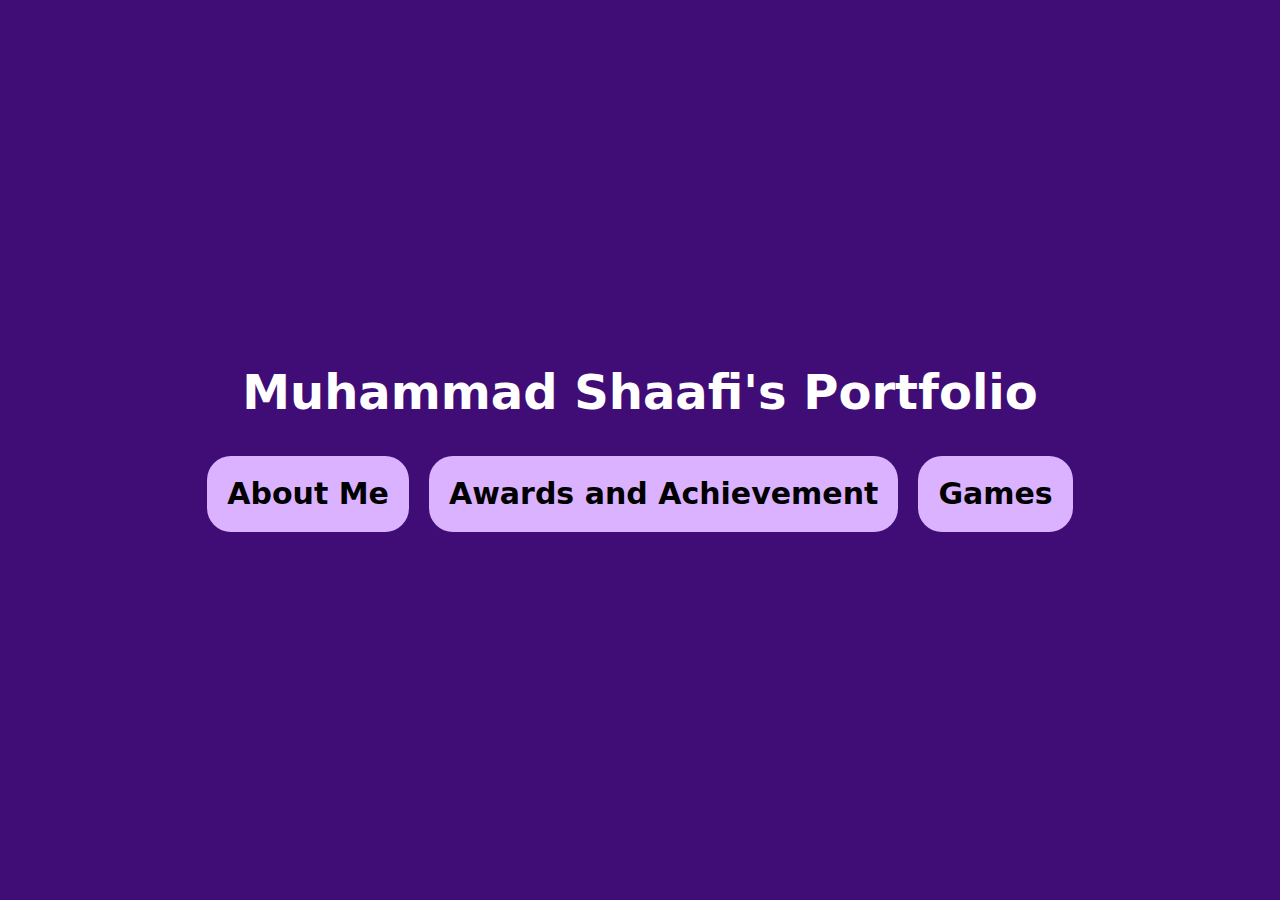
<file: index.html>
<!doctype html>
<html>
<head>
    <meta charset="UTF-8">
    <meta http-equiv="X-UA-Compatible" content="IE=edge">
    <meta name="viewport" content="width=device-width, initial-scale=1.0">
    <title>Landing Page</title>
  <link href="./src/output.css" rel="stylesheet">
</head>
<body class="bg-dark-purple flex flex-col justify-center items-center min-h-screen">
    <h1 class="text-center font-bold text-5xl text-white mb-10">
      Muhammad Shaafi's Portfolio
    </h1>

    <div class="text-center flex flex-col md:flex-row gap-5">
        <a href="aboutme.html" class="text-3xl font-bold bg-purple-300 p-5 rounded-3xl">
            About Me
        </a>
        <a href="awards.html" class="text-3xl font-bold bg-purple-300 p-5 rounded-3xl">
            Awards and Achievement
        </a>
        <a href="games.html" class="text-3xl font-bold bg-purple-300 p-5 rounded-3xl">
            Games
        </a>
    </div>
</body>


</html>
</file>
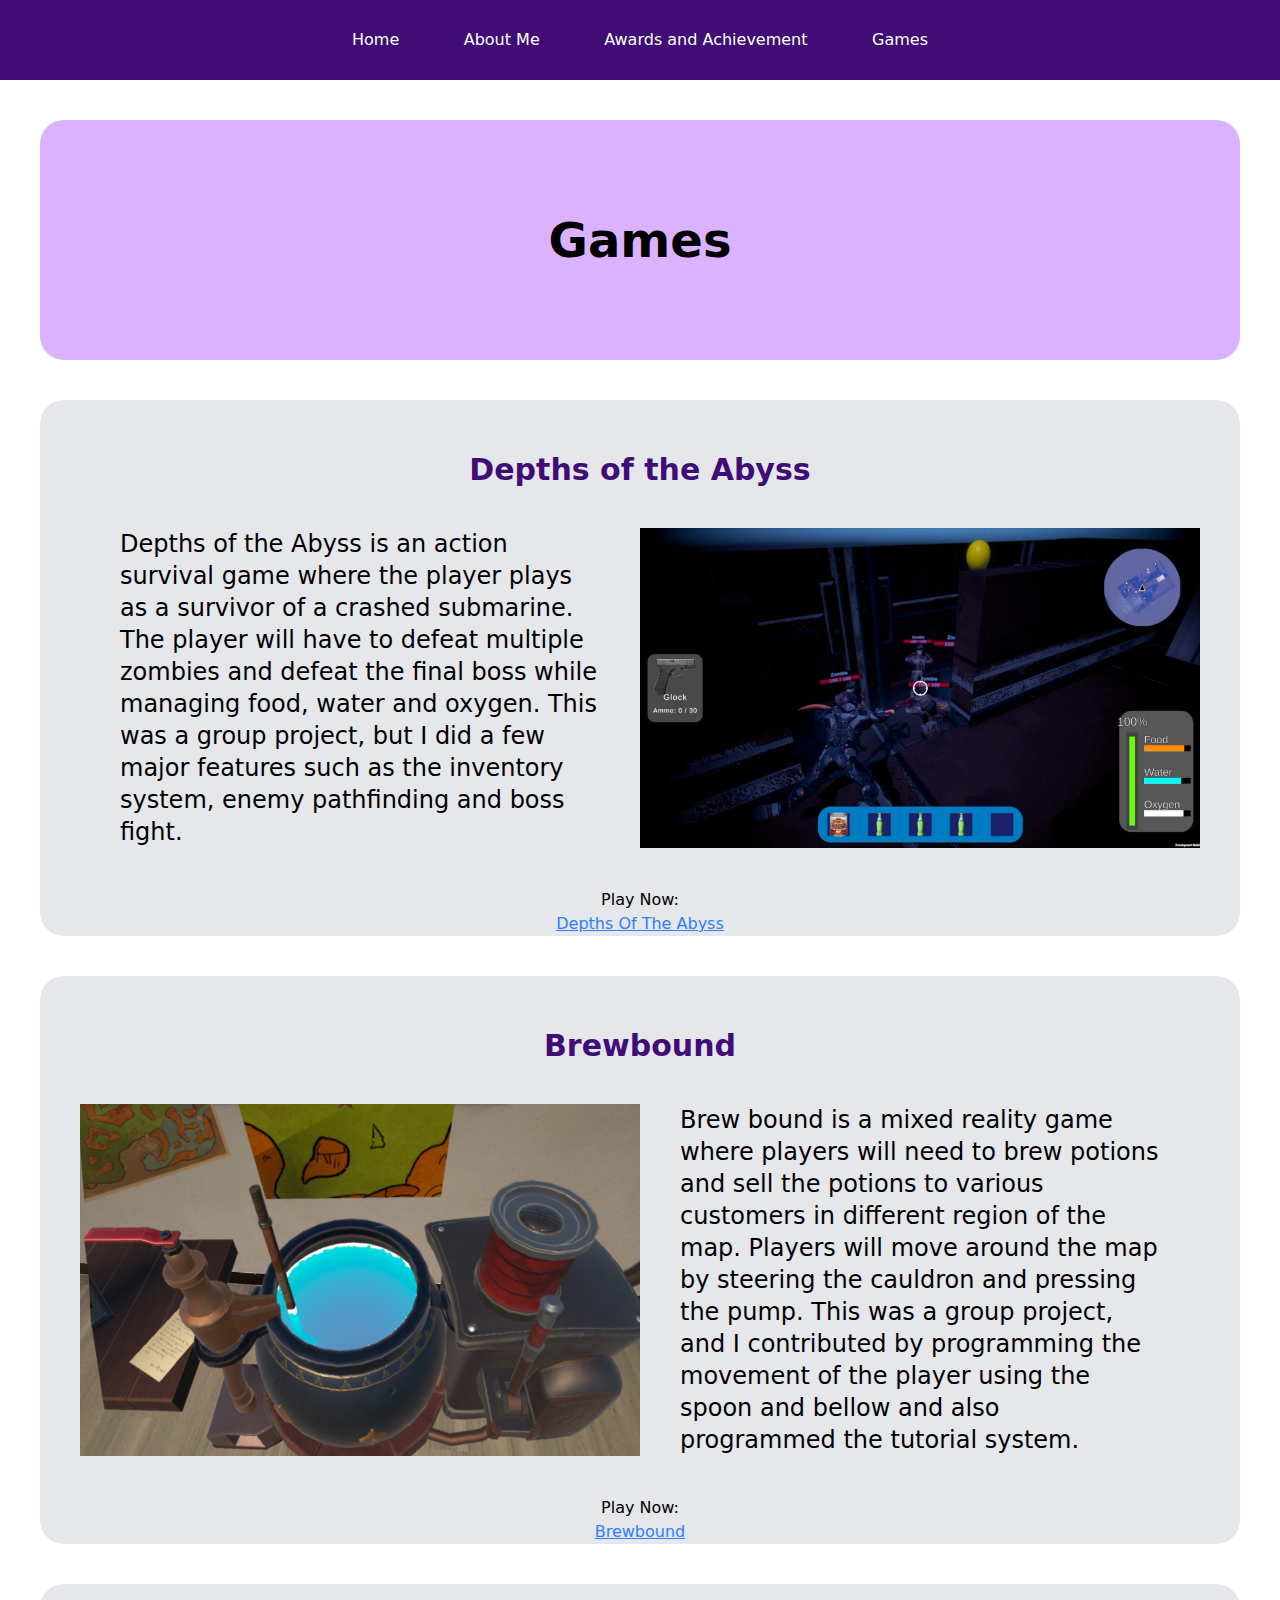
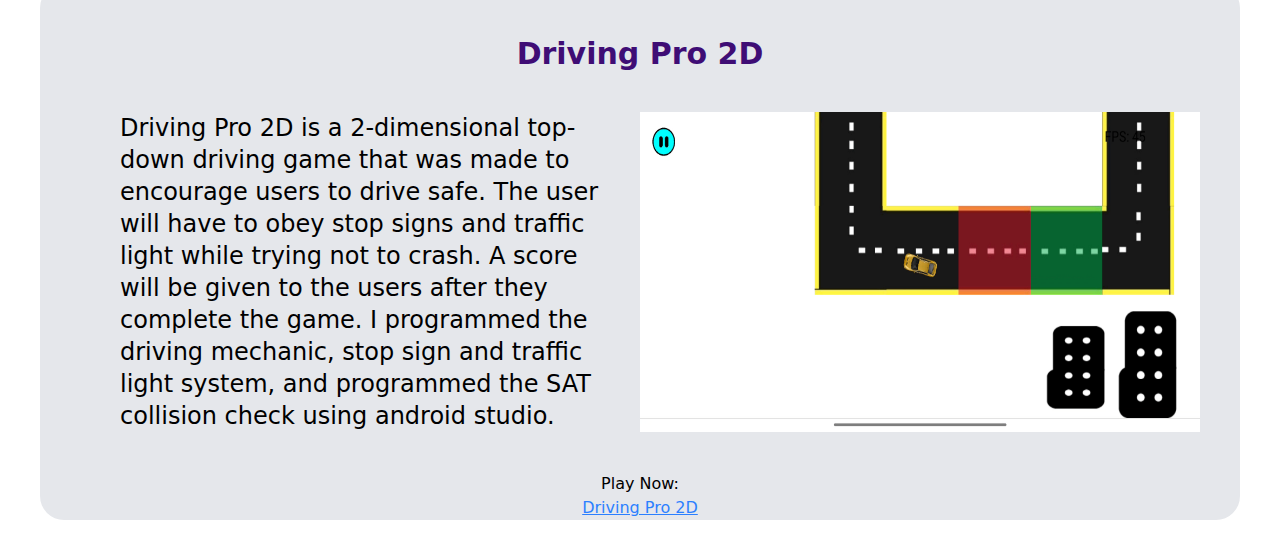
<file: games.html>
<!doctype html>
<html>
<head>
    <meta charset="UTF-8">
    <meta http-equiv="X-UA-Compatible" content="IE=edge">
    <meta name="viewport" content="width=device-width, initial-scale=1.0">
    <title>Games</title>
  <link href="./src/output.css" rel="stylesheet">
</head>
<nav class="bg-dark-purple h-20">
    <div class="flex justify-between text-white w-xl mx-auto h-20 items-center">
        <a href="index.html">Home</a>
        <a href="aboutme.html">About Me</a>
        <a href="awards.html">Awards and Achievement</a>
        <a href="games.html">Games</a>
    </div>
</nav>
<body>
    <div class="bg-purple-300 mx-10 mt-10 rounded-3xl flex items-center justify-center h-60">
        <h1 class="text-center font-bold text-5xl">
          Games
        </h1>
    </div>
      
    <div class="bg-gray-200 mx-10 h-fit pt-3 rounded-3xl my-10">
        <h3 class="text-dark-purple text-center font-bold text-3xl mt-10">Depths of the Abyss</h3>
        <div class="flex justify-between pb-10 mt-10 mx-10">
            <p class="px-10 text-2xl">Depths of the Abyss is an action survival game where the player plays as a survivor of a crashed submarine. The player will have to defeat multiple zombies and defeat the final boss while managing food, water and oxygen. This was a group project, but I did a few major features such as the inventory system, enemy pathfinding and boss fight.
            </p>
            <img src="images/Depths_Of_The_Abyss_Image.png" alt="Depths_Of_The_Abyss" class="w-1/2">
        </div>
        <div class="text-center">
            <p>Play Now: </p>
            <a href="https://xcellent-cheetah.itch.io/depthsoftheabyss" class="text-blue-500 underline">Depths Of The Abyss</a>
        </div>
    </div>
    

    <div class="bg-gray-200 mx-10 h-fit pt-3 rounded-3xl my-10">
        <h3 class="text-dark-purple text-center font-bold text-3xl mt-10">Brewbound</h3>
        <div class="flex justify-between pb-10 mt-10 mx-10">
            <img src="images/Brewbound_Image.jpg" alt="Brewbound" class="w-1/2">
            <p class="px-10 text-2xl">Brew bound is a mixed reality game where players will need to brew potions and sell the potions to various customers in different region of the map. Players will move around the map by steering the cauldron and pressing the pump. This was a group project, and I contributed by programming the movement of the player using the spoon and bellow and also programmed the tutorial system.
            </p>
        </div>

        <div class="text-center">
            <p>Play Now: </p>
            <a href="https://xcellent-cheetah.itch.io/brewbound" class="text-blue-500 underline">Brewbound</a>
        </div>
    </div>

    <div class="bg-gray-200 mx-10 h-fit pt-3 rounded-3xl my-10">
        <h3 class="text-dark-purple text-center font-bold text-3xl mt-10">Driving Pro 2D</h3>
        <div class="flex justify-between pb-10 mt-10 mx-10">
            <p class="px-10 text-2xl">Driving Pro 2D is a 2-dimensional top-down driving game that was made to encourage users to drive safe. The user will have to obey stop signs and traffic light while trying not to crash. A score will be given to the users after they complete the game. I programmed the driving mechanic, stop sign and traffic light system, and programmed the SAT collision check using android studio.
            </p>
            <img src="images/Driving_Pro_2D_Image.png" alt="Driving_Pro_2D" class="w-1/2">
        </div>

        <div class="text-center">
            <p>Play Now: </p>
            <a href="https://xcellent-cheetah.itch.io/driving-pro-2d" class="text-blue-500 underline">Driving Pro 2D</a>
        </div>
    </div>
</body>
</html>
</file>
<file: src/output.css>
/*! tailwindcss v4.1.18 | MIT License | https://tailwindcss.com */
@layer properties;
@layer theme, base, components, utilities;
@layer theme {
  :root, :host {
    --font-sans: ui-sans-serif, system-ui, sans-serif, "Apple Color Emoji",
      "Segoe UI Emoji", "Segoe UI Symbol", "Noto Color Emoji";
    --font-mono: ui-monospace, SFMono-Regular, Menlo, Monaco, Consolas, "Liberation Mono",
      "Courier New", monospace;
    --color-red-100: oklch(93.6% 0.032 17.717);
    --color-red-500: oklch(63.7% 0.237 25.331);
    --color-yellow-500: oklch(79.5% 0.184 86.047);
    --color-blue-500: oklch(62.3% 0.214 259.815);
    --color-purple-300: oklch(82.7% 0.119 306.383);
    --color-gray-200: oklch(92.8% 0.006 264.531);
    --color-gray-400: oklch(70.7% 0.022 261.325);
    --color-white: #fff;
    --spacing: 0.25rem;
    --container-xl: 36rem;
    --container-2xl: 42rem;
    --container-3xl: 48rem;
    --text-xl: 1.25rem;
    --text-xl--line-height: calc(1.75 / 1.25);
    --text-2xl: 1.5rem;
    --text-2xl--line-height: calc(2 / 1.5);
    --text-3xl: 1.875rem;
    --text-3xl--line-height: calc(2.25 / 1.875);
    --text-5xl: 3rem;
    --text-5xl--line-height: 1;
    --font-weight-bold: 700;
    --radius-md: 0.375rem;
    --radius-xl: 0.75rem;
    --radius-2xl: 1rem;
    --radius-3xl: 1.5rem;
    --default-font-family: var(--font-sans);
    --default-mono-font-family: var(--font-mono);
    --color-dark-purple: #3F0D75;
  }
}
@layer base {
  *, ::after, ::before, ::backdrop, ::file-selector-button {
    box-sizing: border-box;
    margin: 0;
    padding: 0;
    border: 0 solid;
  }
  html, :host {
    line-height: 1.5;
    -webkit-text-size-adjust: 100%;
    tab-size: 4;
    font-family: var(--default-font-family, ui-sans-serif, system-ui, sans-serif, "Apple Color Emoji", "Segoe UI Emoji", "Segoe UI Symbol", "Noto Color Emoji");
    font-feature-settings: var(--default-font-feature-settings, normal);
    font-variation-settings: var(--default-font-variation-settings, normal);
    -webkit-tap-highlight-color: transparent;
  }
  hr {
    height: 0;
    color: inherit;
    border-top-width: 1px;
  }
  abbr:where([title]) {
    -webkit-text-decoration: underline dotted;
    text-decoration: underline dotted;
  }
  h1, h2, h3, h4, h5, h6 {
    font-size: inherit;
    font-weight: inherit;
  }
  a {
    color: inherit;
    -webkit-text-decoration: inherit;
    text-decoration: inherit;
  }
  b, strong {
    font-weight: bolder;
  }
  code, kbd, samp, pre {
    font-family: var(--default-mono-font-family, ui-monospace, SFMono-Regular, Menlo, Monaco, Consolas, "Liberation Mono", "Courier New", monospace);
    font-feature-settings: var(--default-mono-font-feature-settings, normal);
    font-variation-settings: var(--default-mono-font-variation-settings, normal);
    font-size: 1em;
  }
  small {
    font-size: 80%;
  }
  sub, sup {
    font-size: 75%;
    line-height: 0;
    position: relative;
    vertical-align: baseline;
  }
  sub {
    bottom: -0.25em;
  }
  sup {
    top: -0.5em;
  }
  table {
    text-indent: 0;
    border-color: inherit;
    border-collapse: collapse;
  }
  :-moz-focusring {
    outline: auto;
  }
  progress {
    vertical-align: baseline;
  }
  summary {
    display: list-item;
  }
  ol, ul, menu {
    list-style: none;
  }
  img, svg, video, canvas, audio, iframe, embed, object {
    display: block;
    vertical-align: middle;
  }
  img, video {
    max-width: 100%;
    height: auto;
  }
  button, input, select, optgroup, textarea, ::file-selector-button {
    font: inherit;
    font-feature-settings: inherit;
    font-variation-settings: inherit;
    letter-spacing: inherit;
    color: inherit;
    border-radius: 0;
    background-color: transparent;
    opacity: 1;
  }
  :where(select:is([multiple], [size])) optgroup {
    font-weight: bolder;
  }
  :where(select:is([multiple], [size])) optgroup option {
    padding-inline-start: 20px;
  }
  ::file-selector-button {
    margin-inline-end: 4px;
  }
  ::placeholder {
    opacity: 1;
  }
  @supports (not (-webkit-appearance: -apple-pay-button))  or (contain-intrinsic-size: 1px) {
    ::placeholder {
      color: currentcolor;
      @supports (color: color-mix(in lab, red, red)) {
        color: color-mix(in oklab, currentcolor 50%, transparent);
      }
    }
  }
  textarea {
    resize: vertical;
  }
  ::-webkit-search-decoration {
    -webkit-appearance: none;
  }
  ::-webkit-date-and-time-value {
    min-height: 1lh;
    text-align: inherit;
  }
  ::-webkit-datetime-edit {
    display: inline-flex;
  }
  ::-webkit-datetime-edit-fields-wrapper {
    padding: 0;
  }
  ::-webkit-datetime-edit, ::-webkit-datetime-edit-year-field, ::-webkit-datetime-edit-month-field, ::-webkit-datetime-edit-day-field, ::-webkit-datetime-edit-hour-field, ::-webkit-datetime-edit-minute-field, ::-webkit-datetime-edit-second-field, ::-webkit-datetime-edit-millisecond-field, ::-webkit-datetime-edit-meridiem-field {
    padding-block: 0;
  }
  ::-webkit-calendar-picker-indicator {
    line-height: 1;
  }
  :-moz-ui-invalid {
    box-shadow: none;
  }
  button, input:where([type="button"], [type="reset"], [type="submit"]), ::file-selector-button {
    appearance: button;
  }
  ::-webkit-inner-spin-button, ::-webkit-outer-spin-button {
    height: auto;
  }
  [hidden]:where(:not([hidden="until-found"])) {
    display: none !important;
  }
}
@layer utilities {
  .m-5 {
    margin: calc(var(--spacing) * 5);
  }
  .m-auto {
    margin: auto;
  }
  .mx-10 {
    margin-inline: calc(var(--spacing) * 10);
  }
  .mx-auto {
    margin-inline: auto;
  }
  .my-10 {
    margin-block: calc(var(--spacing) * 10);
  }
  .my-auto {
    margin-block: auto;
  }
  .mt-0 {
    margin-top: calc(var(--spacing) * 0);
  }
  .mt-0\.5 {
    margin-top: calc(var(--spacing) * 0.5);
  }
  .mt-1 {
    margin-top: calc(var(--spacing) * 1);
  }
  .mt-3 {
    margin-top: calc(var(--spacing) * 3);
  }
  .mt-5 {
    margin-top: calc(var(--spacing) * 5);
  }
  .mt-10 {
    margin-top: calc(var(--spacing) * 10);
  }
  .mt-20 {
    margin-top: calc(var(--spacing) * 20);
  }
  .mt-30 {
    margin-top: calc(var(--spacing) * 30);
  }
  .mt-60 {
    margin-top: calc(var(--spacing) * 60);
  }
  .mb-10 {
    margin-bottom: calc(var(--spacing) * 10);
  }
  .flex {
    display: flex;
  }
  .grid {
    display: grid;
  }
  .inline-block {
    display: inline-block;
  }
  .table {
    display: table;
  }
  .size-10 {
    width: calc(var(--spacing) * 10);
    height: calc(var(--spacing) * 10);
  }
  .size-30 {
    width: calc(var(--spacing) * 30);
    height: calc(var(--spacing) * 30);
  }
  .size-50 {
    width: calc(var(--spacing) * 50);
    height: calc(var(--spacing) * 50);
  }
  .h-1 {
    height: calc(var(--spacing) * 1);
  }
  .h-1\/2 {
    height: calc(1/2 * 100%);
  }
  .h-1\/12 {
    height: calc(1/12 * 100%);
  }
  .h-3 {
    height: calc(var(--spacing) * 3);
  }
  .h-7 {
    height: calc(var(--spacing) * 7);
  }
  .h-10 {
    height: calc(var(--spacing) * 10);
  }
  .h-20 {
    height: calc(var(--spacing) * 20);
  }
  .h-30 {
    height: calc(var(--spacing) * 30);
  }
  .h-50 {
    height: calc(var(--spacing) * 50);
  }
  .h-56 {
    height: calc(var(--spacing) * 56);
  }
  .h-60 {
    height: calc(var(--spacing) * 60);
  }
  .h-90 {
    height: calc(var(--spacing) * 90);
  }
  .h-100 {
    height: calc(var(--spacing) * 100);
  }
  .h-fit {
    height: fit-content;
  }
  .h-full {
    height: 100%;
  }
  .h-screen {
    height: 100vh;
  }
  .min-h-screen {
    min-height: 100vh;
  }
  .w-1 {
    width: calc(var(--spacing) * 1);
  }
  .w-1\/2 {
    width: calc(1/2 * 100%);
  }
  .w-1\/4 {
    width: calc(1/4 * 100%);
  }
  .w-2 {
    width: calc(var(--spacing) * 2);
  }
  .w-2xl {
    width: var(--container-2xl);
  }
  .w-3xl {
    width: var(--container-3xl);
  }
  .w-4 {
    width: calc(var(--spacing) * 4);
  }
  .w-5 {
    width: calc(var(--spacing) * 5);
  }
  .w-10 {
    width: calc(var(--spacing) * 10);
  }
  .w-100 {
    width: calc(var(--spacing) * 100);
  }
  .w-xl {
    width: var(--container-xl);
  }
  .border-collapse {
    border-collapse: collapse;
  }
  .resize {
    resize: both;
  }
  .grid-cols-3 {
    grid-template-columns: repeat(3, minmax(0, 1fr));
  }
  .flex-col {
    flex-direction: column;
  }
  .content-center {
    align-content: center;
  }
  .items-center {
    align-items: center;
  }
  .justify-between {
    justify-content: space-between;
  }
  .justify-center {
    justify-content: center;
  }
  .gap-5 {
    gap: calc(var(--spacing) * 5);
  }
  .rounded-2xl {
    border-radius: var(--radius-2xl);
  }
  .rounded-3xl {
    border-radius: var(--radius-3xl);
  }
  .rounded-full {
    border-radius: calc(infinity * 1px);
  }
  .rounded-md {
    border-radius: var(--radius-md);
  }
  .rounded-xl {
    border-radius: var(--radius-xl);
  }
  .rounded-b-full {
    border-bottom-right-radius: calc(infinity * 1px);
    border-bottom-left-radius: calc(infinity * 1px);
  }
  .border {
    border-style: var(--tw-border-style);
    border-width: 1px;
  }
  .border-10 {
    border-style: var(--tw-border-style);
    border-width: 10px;
  }
  .bg-dark-purple {
    background-color: var(--color-dark-purple);
  }
  .bg-gray-200 {
    background-color: var(--color-gray-200);
  }
  .bg-gray-400 {
    background-color: var(--color-gray-400);
  }
  .bg-purple-300 {
    background-color: var(--color-purple-300);
  }
  .bg-red-500 {
    background-color: var(--color-red-500);
  }
  .bg-yellow-500 {
    background-color: var(--color-yellow-500);
  }
  .p-3 {
    padding: calc(var(--spacing) * 3);
  }
  .p-5 {
    padding: calc(var(--spacing) * 5);
  }
  .p-10 {
    padding: calc(var(--spacing) * 10);
  }
  .px-3 {
    padding-inline: calc(var(--spacing) * 3);
  }
  .px-10 {
    padding-inline: calc(var(--spacing) * 10);
  }
  .pt-3 {
    padding-top: calc(var(--spacing) * 3);
  }
  .pt-4 {
    padding-top: calc(var(--spacing) * 4);
  }
  .pt-5 {
    padding-top: calc(var(--spacing) * 5);
  }
  .pt-10 {
    padding-top: calc(var(--spacing) * 10);
  }
  .pb-10 {
    padding-bottom: calc(var(--spacing) * 10);
  }
  .text-center {
    text-align: center;
  }
  .text-justify {
    text-align: justify;
  }
  .align-middle {
    vertical-align: middle;
  }
  .text-2xl {
    font-size: var(--text-2xl);
    line-height: var(--tw-leading, var(--text-2xl--line-height));
  }
  .text-3xl {
    font-size: var(--text-3xl);
    line-height: var(--tw-leading, var(--text-3xl--line-height));
  }
  .text-5xl {
    font-size: var(--text-5xl);
    line-height: var(--tw-leading, var(--text-5xl--line-height));
  }
  .text-xl {
    font-size: var(--text-xl);
    line-height: var(--tw-leading, var(--text-xl--line-height));
  }
  .font-bold {
    --tw-font-weight: var(--font-weight-bold);
    font-weight: var(--font-weight-bold);
  }
  .text-blue-500 {
    color: var(--color-blue-500);
  }
  .text-dark-purple {
    color: var(--color-dark-purple);
  }
  .text-red-100 {
    color: var(--color-red-100);
  }
  .text-red-500 {
    color: var(--color-red-500);
  }
  .text-white {
    color: var(--color-white);
  }
  .underline {
    text-decoration-line: underline;
  }
  .outline {
    outline-style: var(--tw-outline-style);
    outline-width: 1px;
  }
  .md\:flex-row {
    @media (width >= 48rem) {
      flex-direction: row;
    }
  }
}
@property --tw-border-style {
  syntax: "*";
  inherits: false;
  initial-value: solid;
}
@property --tw-font-weight {
  syntax: "*";
  inherits: false;
}
@property --tw-outline-style {
  syntax: "*";
  inherits: false;
  initial-value: solid;
}
@layer properties {
  @supports ((-webkit-hyphens: none) and (not (margin-trim: inline))) or ((-moz-orient: inline) and (not (color:rgb(from red r g b)))) {
    *, ::before, ::after, ::backdrop {
      --tw-border-style: solid;
      --tw-font-weight: initial;
      --tw-outline-style: solid;
    }
  }
}
</file>
